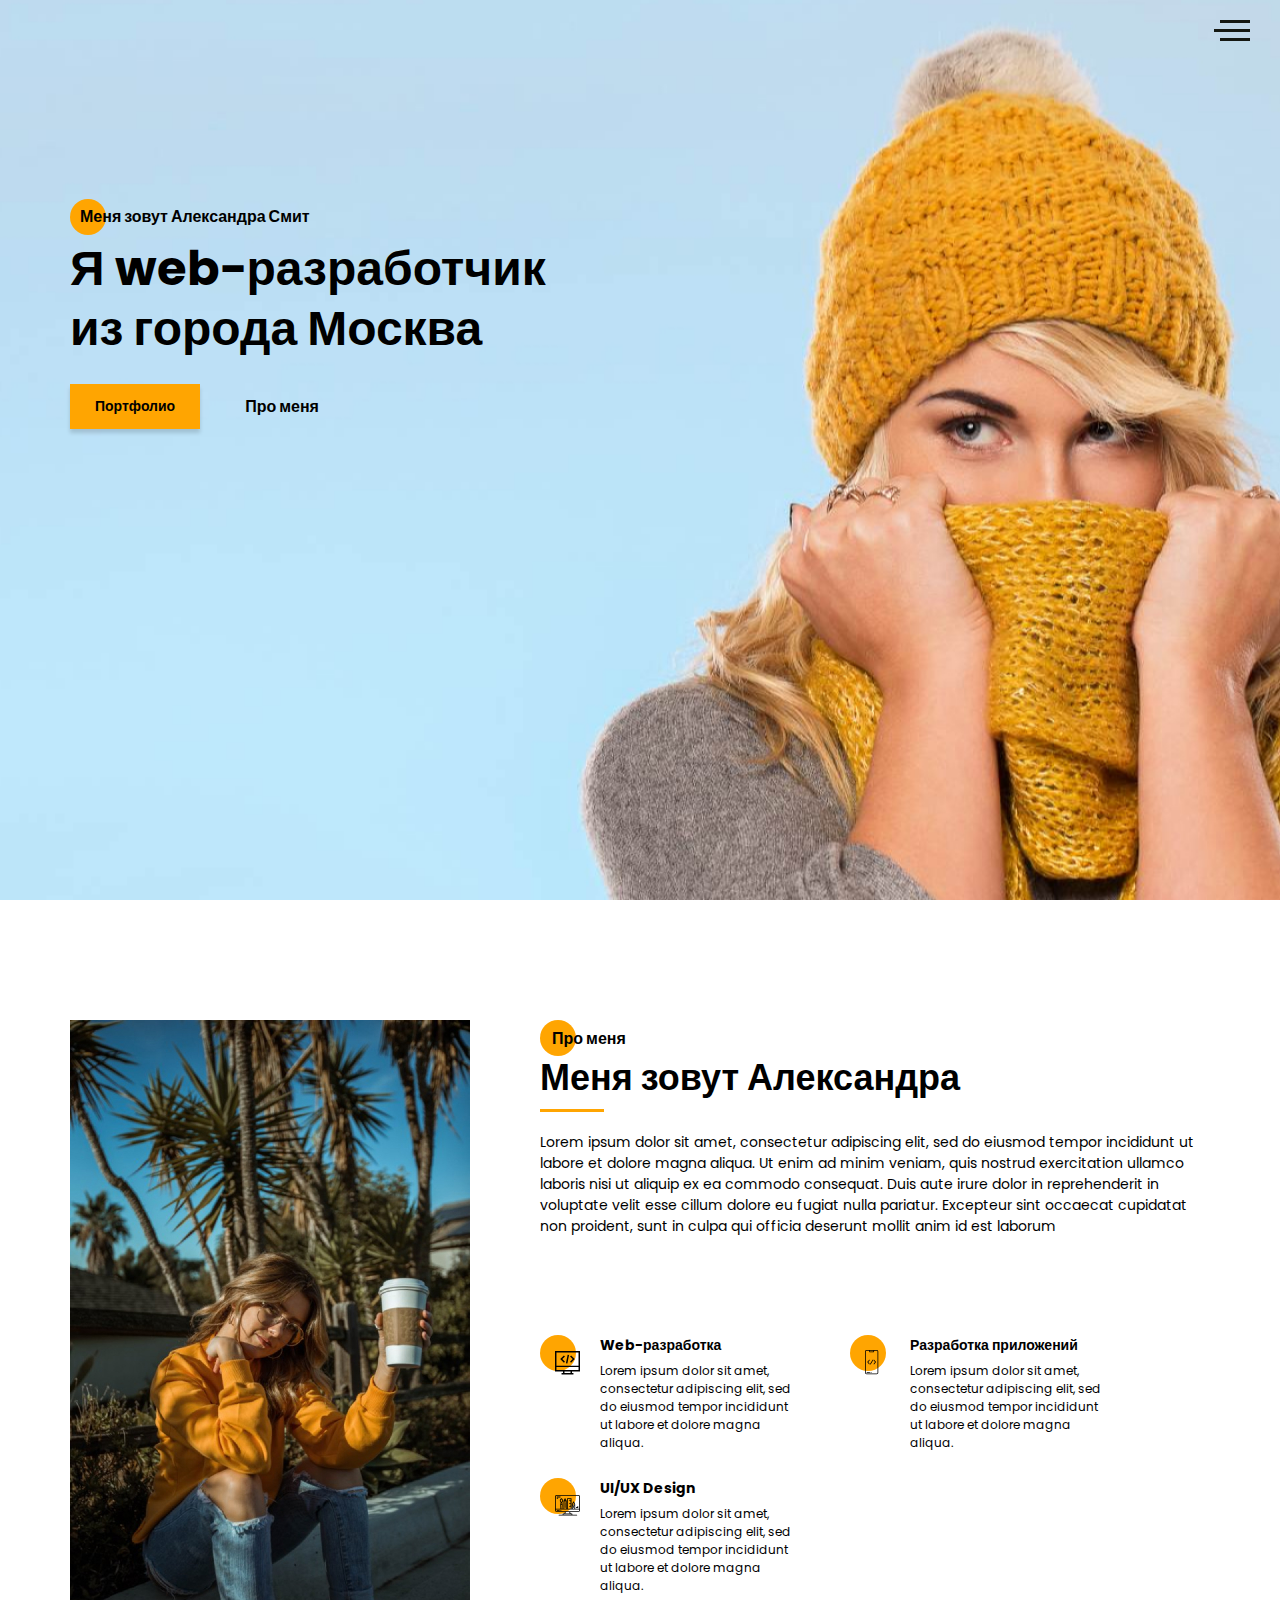
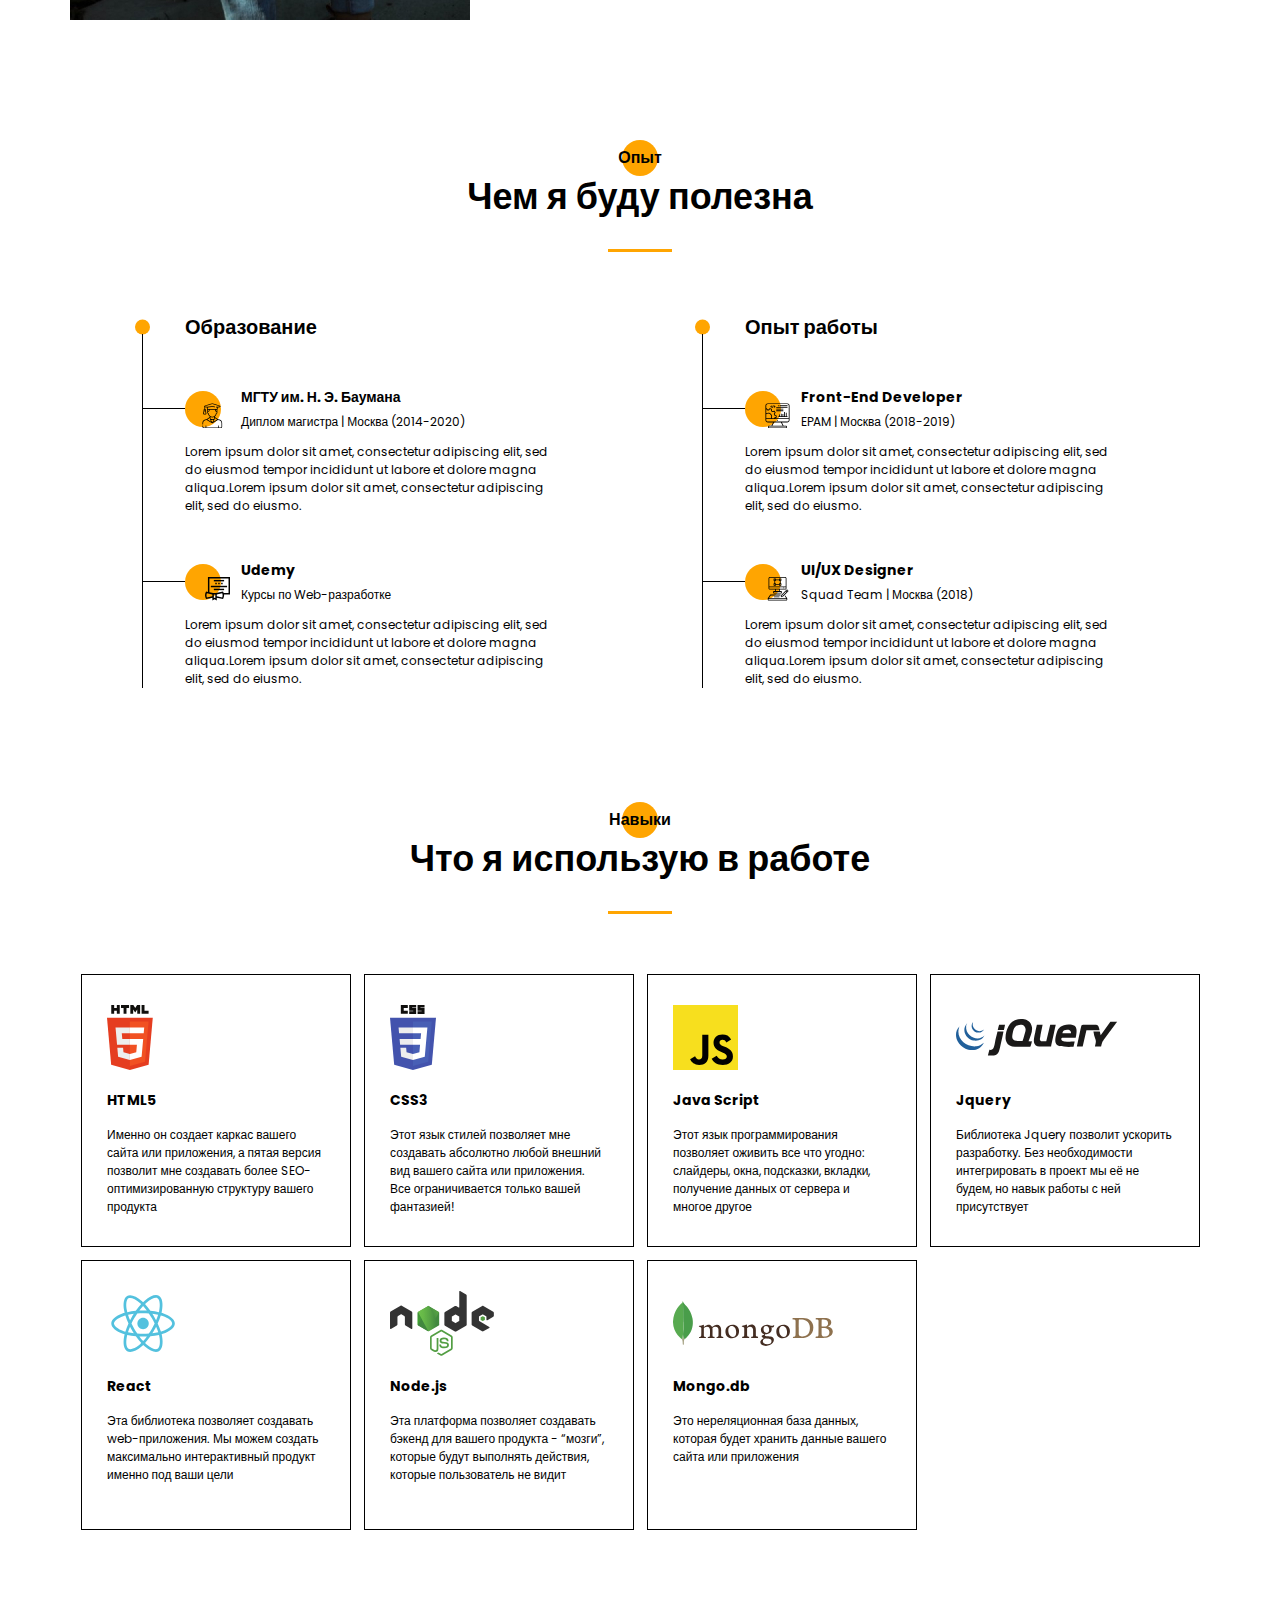
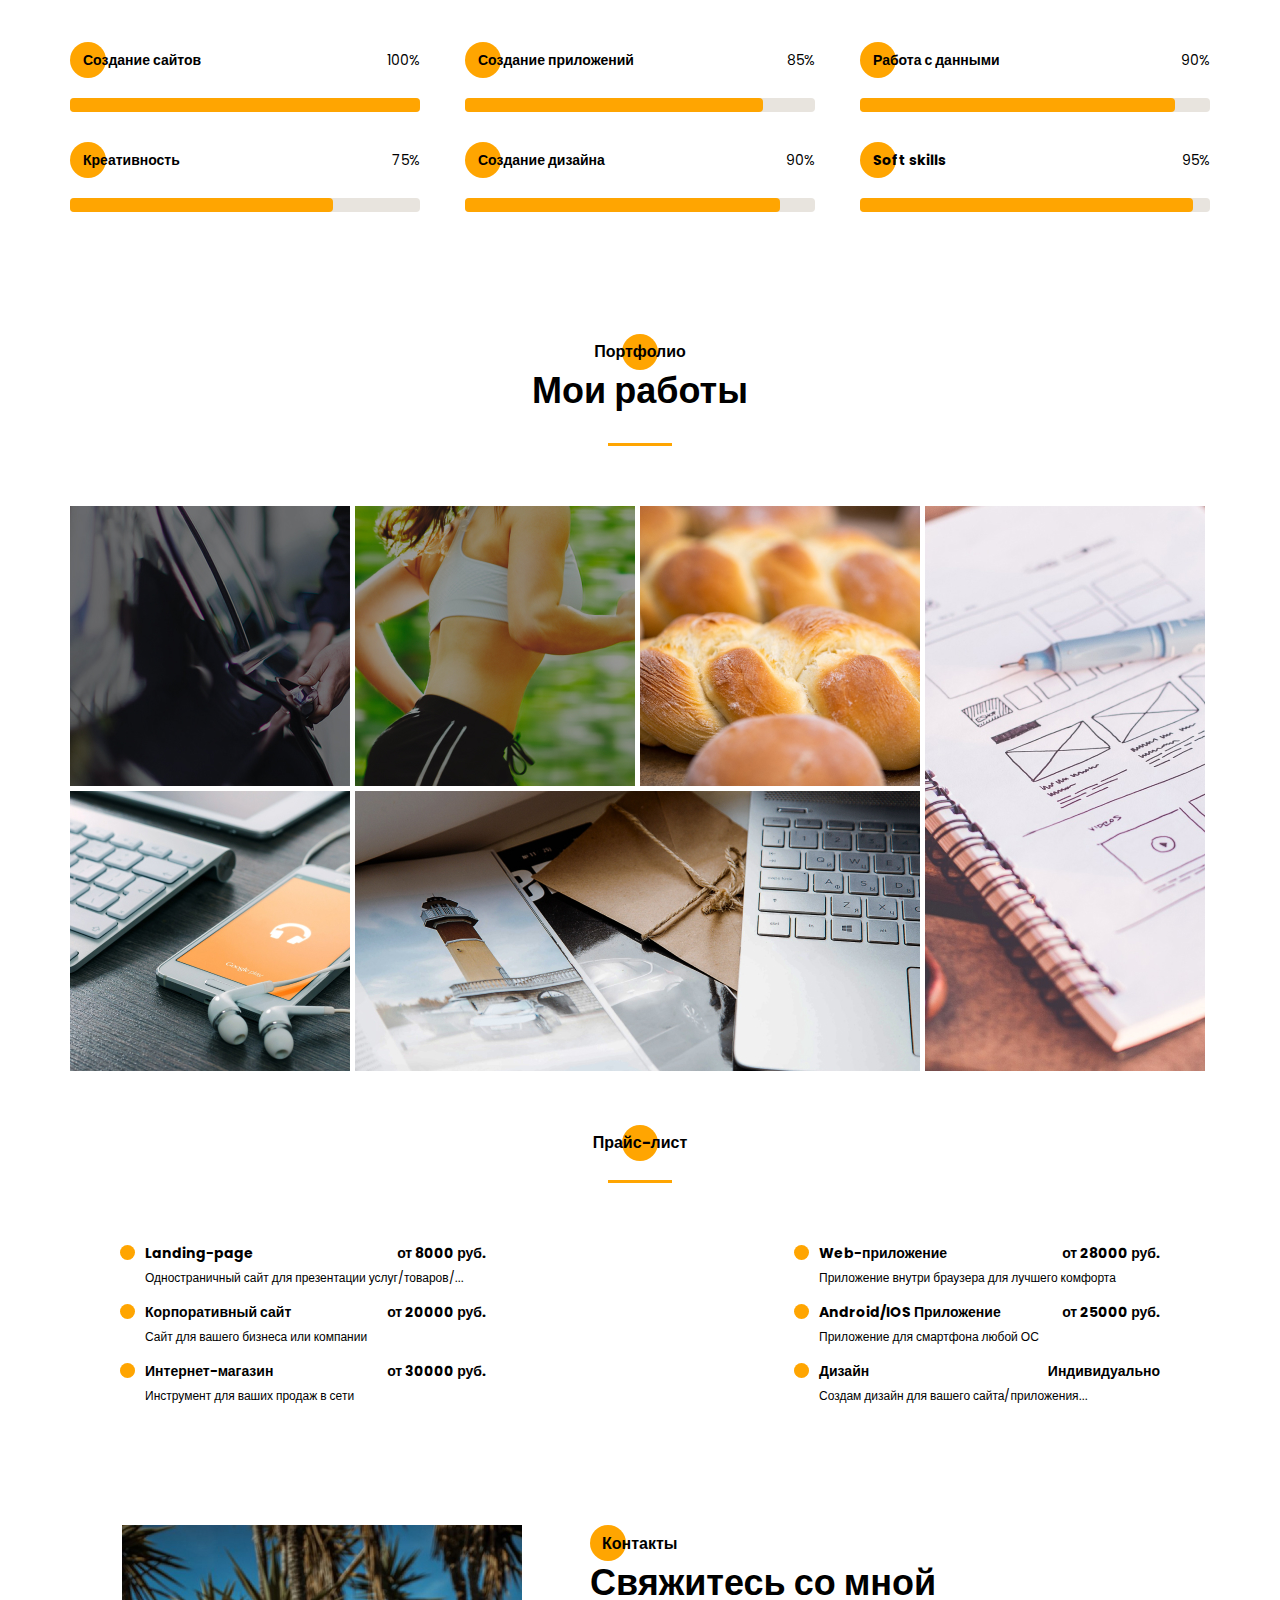
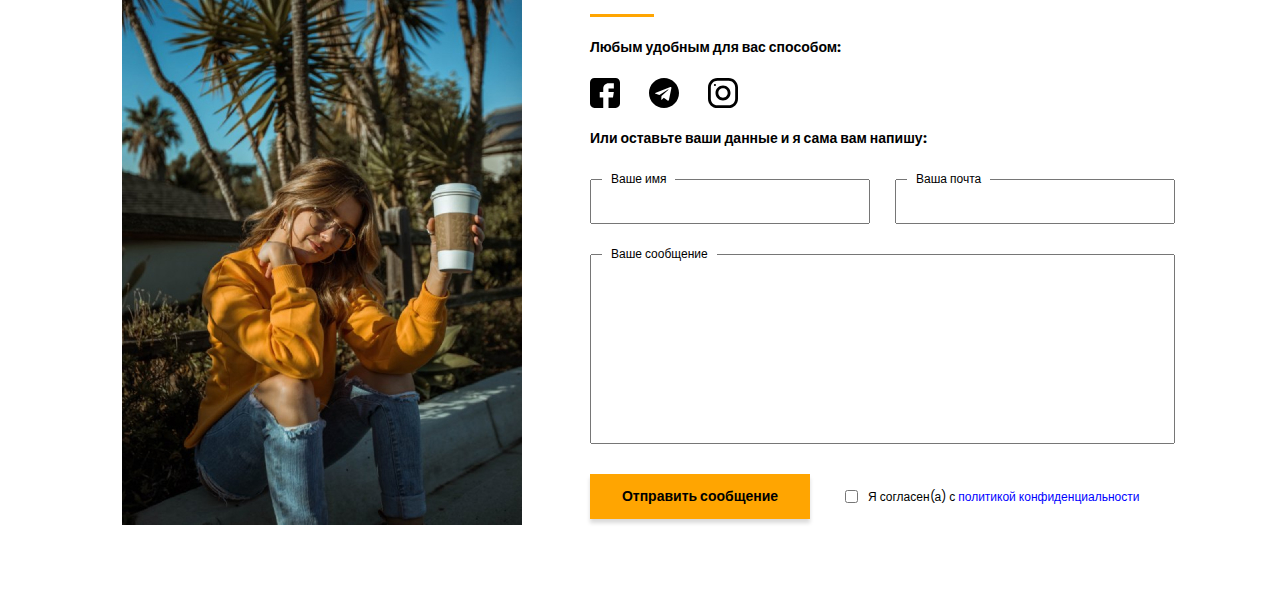
<file: app/index.html>
<!DOCTYPE html>
<html lang="ru">

<head>
    <meta charset="UTF-8">
    <meta name="viewport" content="width=device-width, initial-scale=1.0">
    <meta http-equiv="X-UA-Compatible" content="ie=edge">
    <title>Portfolio</title>
    <meta name="title" content="Мое портфолио">
    <meta name="description" content="Здесь вы сможете ознакомиться с моими работами и узнать больше обо мне">

    <!-- Open Graph / Facebook -->
    <meta property="og:type" content="website">
    <meta property="og:url" content="https://metatags.io/">
    <meta property="og:title" content="Мое портфолио">
    <meta property="og:description" content="Здесь вы сможете ознакомиться с моими работами и узнать больше обо мне">
    <meta property="og:image" content="https://metatags.io/assets/meta-tags-16a33a6a8531e519cc0936fbba0ad904e52d35f34a46c97a2c9f6f7dd7d336f2.png">

    <!-- Twitter -->
    <meta property="twitter:card" content="summary_large_image">
    <meta property="twitter:url" content="https://metatags.io/">
    <meta property="twitter:title" content="Мое портфолио">
    <meta property="twitter:description" content="Здесь вы сможете ознакомиться с моими работами и узнать больше обо мне">
    <meta property="twitter:image" content="https://metatags.io/assets/meta-tags-16a33a6a8531e519cc0936fbba0ad904e52d35f34a46c97a2c9f6f7dd7d336f2.png">

    <!-- Favicon  -->
    <link rel="apple-touch-icon" sizes="57x57" href="img/icons/favicon//apple-icon-57x57.png">
    <link rel="apple-touch-icon" sizes="60x60" href="img/icons/favicon//apple-icon-60x60.png">
    <link rel="apple-touch-icon" sizes="72x72" href="img/icons/favicon//apple-icon-72x72.png">
    <link rel="apple-touch-icon" sizes="76x76" href="img/icons/favicon//apple-icon-76x76.png">
    <link rel="apple-touch-icon" sizes="114x114" href="img/icons/favicon//apple-icon-114x114.png">
    <link rel="apple-touch-icon" sizes="120x120" href="img/icons/favicon//apple-icon-120x120.png">
    <link rel="apple-touch-icon" sizes="144x144" href="img/icons/favicon//apple-icon-144x144.png">
    <link rel="apple-touch-icon" sizes="152x152" href="img/icons/favicon//apple-icon-152x152.png">
    <link rel="apple-touch-icon" sizes="180x180" href="img/icons/favicon//apple-icon-180x180.png">
    <link rel="icon" type="image/png" sizes="192x192" href="img/icons/favicon//android-icon-192x192.png">
    <link rel="icon" type="image/png" sizes="32x32" href="img/icons/favicon//favicon-32x32.png">
    <link rel="icon" type="image/png" sizes="96x96" href="img/icons/favicon//favicon-96x96.png">
    <link rel="icon" type="image/png" sizes="16x16" href="img/icons/favicon//favicon-16x16.png">
    <link rel="manifest" href="icons/favicon//manifest.json">
    <meta name="msapplication-TileColor" content="#ffffff">
    <meta name="msapplication-TileImage" content="icons/favicon//ms-icon-144x144.png">
    <meta name="theme-color" content="#ffffff">

    <link href="https://fonts.googleapis.com/css2?family=Poppins:wght@500;700&display=swap" rel="stylesheet">
    <link rel="stylesheet" href="css/style.css">
</head>

<body>
    <aside class="sidepanel">
        <a href="#" class="sidepanel__link">
            <svg width="20" height="20" viewBox="0 0 20 20" fill="none" xmlns="http://www.w3.org/2000/svg">
            <path d="M-7.46167e-07 2.92969L-1.28061e-07 17.0703C-5.74539e-08 18.6856 1.31439 20 2.92969 20L17.0703 20C18.6856 20 20 18.6856 20 17.0703L20 11.1719L12.9297 11.1719L12.9297 13.5156L9.41406 13.5156L9.41406 11.1719L7.03125 11.1719C5.09262 11.1719 3.51562 9.59488 3.51562 7.65625L3.51562 4.10156L7.03125 4.10156L7.03125 7.65625L9.41406 7.65625L9.41406 4.10156L12.9297 4.6875L12.9297 7.65625L20 7.65625L20 2.92969C20 1.31439 18.6856 -8.16774e-07 17.0703 -7.46167e-07L2.92969 -1.28061e-07C1.31439 -5.74539e-08 -8.16774e-07 1.31439 -7.46167e-07 2.92969Z" fill="black"/>
            </svg>
        </a>
        <a href="#" class="sidepanel__link">
            <svg width="20" height="20" viewBox="0 0 20 20" fill="none" xmlns="http://www.w3.org/2000/svg">
            <path d="M-6.01032e-07 6.25L-2.73196e-07 13.75C-1.22337e-07 17.2012 2.79875 20 6.25 20L13.75 20C17.2013 20 20 17.2012 20 13.75L20 6.25C20 2.79875 17.2012 -7.51891e-07 13.75 -6.01032e-07L6.25 -2.73196e-07C2.79875 -1.22337e-07 -7.51891e-07 2.79875 -6.01032e-07 6.25ZM13.75 1.875C16.1625 1.875 18.125 3.8375 18.125 6.25L18.125 13.75C18.125 16.1625 16.1625 18.125 13.75 18.125L6.25 18.125C3.8375 18.125 1.875 16.1625 1.875 13.75L1.875 6.25C1.875 3.8375 3.8375 1.875 6.25 1.875L13.75 1.875Z" fill="black"/>
            <path d="M5 10C5 12.7612 7.23875 15 10 15C12.7613 15 15 12.7612 15 10C15 7.23875 12.7612 5 10 5C7.23875 5 5 7.23875 5 10ZM13.125 10C13.125 11.7225 11.7225 13.125 10 13.125C8.27625 13.125 6.875 11.7225 6.875 10C6.875 8.2775 8.27625 6.875 10 6.875C11.7225 6.875 13.125 8.2775 13.125 10Z" fill="black"/>
            <path d="M5.29123 4.625C5.29123 4.25704 4.99295 3.95875 4.62499 3.95875C4.25703 3.95875 3.95874 4.25704 3.95874 4.625C3.95874 4.99296 4.25703 5.29125 4.62499 5.29125C4.99295 5.29125 5.29123 4.99296 5.29123 4.625Z" fill="black"/>
            </svg>
        </a>
        <a href="#" class="sidepanel__link">
            <svg width="19" height="20" viewBox="0 0 19 20" fill="none" xmlns="http://www.w3.org/2000/svg">
            <path d="M-4.37114e-07 9.99951C-1.95608e-07 15.5245 4.36167 19.9995 9.74107 19.9995C14.0457 19.9995 17.6962 17.1345 18.9832 13.162C19.0749 12.662 18.7734 12.4787 18.5148 12.4787C18.2835 12.4787 17.6706 12.487 16.8585 12.4912C17.4459 15.2728 15.5517 15.8595 15.5517 15.8595C14.4274 16.3145 14.1267 16.972 14.1267 16.972C13.5228 17.8778 13.5352 16.902 13.5352 16.902C13.603 15.8978 14.5389 15.3703 14.5389 15.3703C16.0283 14.4787 15.5979 13.0295 15.3493 12.4578C14.719 12.3678 14.2903 12.1103 14.0466 11.8245C13.8029 14.0453 12.9652 16.3795 9.23304 16.3795C8.16988 16.3795 7.30085 15.992 6.61933 15.3503C6.37316 15.4628 5.3827 15.8003 4.04116 15.2628C4.04116 15.2628 3.78012 14.4253 5.03988 12.5128C4.82345 11.7128 4.71606 10.8628 4.7111 10.0128C4.71606 9.16284 4.82345 8.31285 5.03988 7.51284C3.78012 5.61285 4.04116 4.77535 4.04116 4.77535C5.3827 4.23785 6.37316 4.57534 6.61933 4.67535C7.30085 4.03785 8.16988 3.65035 9.23304 3.65035C12.9752 3.65035 13.7987 5.98784 14.0383 8.21284C14.3307 7.86284 14.928 7.53784 15.8408 7.53784C17.1444 7.53784 18.1918 7.55034 18.5082 7.55034C18.7635 7.55034 19.0683 7.37534 18.9708 6.86284C17.692 2.86201 14.0391 -0.000488895 9.74107 -0.000488707C4.36167 -0.000488472 -6.7851e-07 4.47701 -4.37114e-07 9.99951Z" fill="#212121"/>
            </svg>
        </a>
        <div class="sidepanel__devider"></div>
        <div class="sidepanel__text"><span>Социальные сети</span></div>
    </aside>

    <div class="menu">
        <div class="menu__block">
            <div class="menu__close">
                <svg width="29" height="30" viewBox="0 0 29 30" fill="none" xmlns="http://www.w3.org/2000/svg">
                    <path d="M17.1568 14.5231L28.4489 3.23075C29.1837 2.49623 29.1837 1.30861 28.4489 0.574085C27.7144 -0.160437 26.5267 -0.160437 25.7922 0.574085L14.4998 11.8665L3.20781 0.574085C2.47295 -0.160437 1.28567 -0.160437 0.551149 0.574085C-0.183716 1.30861 -0.183716 2.49623 0.551149 3.23075L11.8432 14.5231L0.551149 25.8155C-0.183716 26.55 -0.183716 27.7376 0.551149 28.4721C0.917206 28.8385 1.39852 29.0226 1.87948 29.0226C2.36045 29.0226 2.84141 28.8385 3.20781 28.4721L14.4998 17.1798L25.7922 28.4721C26.1586 28.8385 26.6396 29.0226 27.1205 29.0226C27.6015 29.0226 28.0825 28.8385 28.4489 28.4721C29.1837 27.7376 29.1837 26.55 28.4489 25.8155L17.1568 14.5231Z" fill="black"/>
                </svg>
            </div>
            <nav>
                <ul class="menu__list">
                    <li class="menu__link">
                        <a href="#">ПРО МЕНЯ</a>
                    </li>
                    <li class="menu__link">
                        <a href="#">МОЙ ОПЫТ</a>
                    </li>
                    <li class="menu__link">
                        <a href="#">МОИ НАВЫКИ</a>
                    </li>
                    <li class="menu__link">
                        <a href="#">МОИ РАБОТЫ</a>
                    </li>
                    <li class="menu__link">
                        <a href="#">ПРАЙС-ЛИСТ</a>
                    </li>
                    <li class="menu__link">
                        <a href="#">КОНТАКТЫ</a>
                    </li>
                </ul>
            </nav>

            <div class="menu__social">
                <a href="#">
                    <svg width="20" height="19" viewBox="0 0 20 19" fill="none" xmlns="http://www.w3.org/2000/svg">
                        <path d="M10 0C4.475 0 0 4.36167 0 9.74107C0 14.0457 2.865 17.6962 6.8375 18.9832C7.3375 19.0749 7.52083 18.7734 7.52083 18.5148C7.52083 18.2835 7.5125 17.6706 7.50833 16.8585C4.72667 17.4459 4.14 15.5517 4.14 15.5517C3.685 14.4274 3.0275 14.1267 3.0275 14.1267C2.12167 13.5228 3.0975 13.5352 3.0975 13.5352C4.10167 13.603 4.62917 14.5389 4.62917 14.5389C5.52083 16.0283 6.97 15.5979 7.54167 15.3493C7.63167 14.719 7.88917 14.2903 8.175 14.0466C5.95417 13.8029 3.62 12.9652 3.62 9.23304C3.62 8.16988 4.0075 7.30085 4.64917 6.61934C4.53667 6.37317 4.19917 5.3827 4.73667 4.04116C4.73667 4.04116 5.57417 3.78012 7.48667 5.03988C8.28667 4.82345 9.13667 4.71606 9.98667 4.7111C10.8367 4.71606 11.6867 4.82345 12.4867 5.03988C14.3867 3.78012 15.2242 4.04116 15.2242 4.04116C15.7617 5.3827 15.4242 6.37317 15.3242 6.61934C15.9617 7.30085 16.3492 8.16988 16.3492 9.23304C16.3492 12.9752 14.0117 13.7987 11.7867 14.0383C12.1367 14.3307 12.4617 14.928 12.4617 15.8408C12.4617 17.1444 12.4492 18.1918 12.4492 18.5082C12.4492 18.7635 12.6242 19.0683 13.1367 18.9708C17.1375 17.692 20 14.0391 20 9.74107C20 4.36167 15.5225 0 10 0Z" fill="#212121"/>
                    </svg>
                </a>
                <a href="#">
                    <svg width="20" height="20" viewBox="0 0 20 20" fill="none" xmlns="http://www.w3.org/2000/svg">
                        <path d="M13.7495 0L6.24951 0C2.79826 0 -0.000488281 2.79875 -0.000488281 6.25L-0.000488281 13.75C-0.000488281 17.2013 2.79826 20 6.24951 20L13.7495 20C17.2008 20 19.9995 17.2013 19.9995 13.75L19.9995 6.25C19.9995 2.79875 17.2008 0 13.7495 0ZM18.1245 13.75C18.1245 16.1625 16.162 18.125 13.7495 18.125L6.24951 18.125C3.83701 18.125 1.87451 16.1625 1.87451 13.75L1.87451 6.25C1.87451 3.8375 3.83701 1.875 6.24951 1.875L13.7495 1.875C16.162 1.875 18.1245 3.8375 18.1245 6.25L18.1245 13.75Z" fill="black"/>
                        <path d="M9.99951 5C7.23826 5 4.99951 7.23875 4.99951 10C4.99951 12.7613 7.23826 15 9.99951 15C12.7608 15 14.9995 12.7613 14.9995 10C14.9995 7.23875 12.7608 5 9.99951 5ZM9.99951 13.125C8.27701 13.125 6.87451 11.7225 6.87451 10C6.87451 8.27625 8.27701 6.875 9.99951 6.875C11.722 6.875 13.1245 8.27625 13.1245 10C13.1245 11.7225 11.722 13.125 9.99951 13.125Z" fill="black"/>
                        <path d="M15.3745 5.29123C15.7425 5.29123 16.0408 4.99295 16.0408 4.62499C16.0408 4.25703 15.7425 3.95874 15.3745 3.95874C15.0065 3.95874 14.7083 4.25703 14.7083 4.62499C14.7083 4.99295 15.0065 5.29123 15.3745 5.29123Z" fill="black"/>
                    </svg>
                </a>
                <a href="#">
                    <svg width="20" height="20" viewBox="0 0 20 20" fill="none" xmlns="http://www.w3.org/2000/svg">
                        <path d="M17.0698 0L2.9292 0C1.3139 0 -0.000488281 1.31439 -0.000488281 2.92969L-0.000488281 17.0703C-0.000488281 18.6856 1.3139 20 2.9292 20L8.82764 20L8.82764 12.9297L6.48389 12.9297L6.48389 9.41406L8.82764 9.41406L8.82764 7.03125C8.82764 5.09262 10.4046 3.51563 12.3433 3.51563L15.8979 3.51563L15.8979 7.03125L12.3433 7.03125L12.3433 9.41406L15.8979 9.41406L15.312 12.9297L12.3433 12.9297L12.3433 20L17.0698 20C18.6851 20 19.9995 18.6856 19.9995 17.0703L19.9995 2.92969C19.9995 1.31439 18.6851 0 17.0698 0Z" fill="black"/>
                    </svg>
                </a>
            </div>
        </div>
        <div class="menu__overlay"></div>
    </div>


    <section class="promo">
        <div class="humburger">
            <span></span>
            <span class="long"></span>
            <span></span>
        </div>
        <div class="container">
            <div class="title title_fz16 promo__title">Меня зовут Александра Смит</div>
            <h1 class="promo__subtitle">Я web-разработчик <br> из города Москва</h1>
            <div class="promo__btns">
                <a href="#" class="btn">Портфолио</a>
                <a href="#" class="promo__link">Про меня</a>
            </div>
        </div>
    </section>

    <section class="about">
        <div class="container">
            <div class="about__wrap">
                <div class="about__photo">
                    <!-- <img srcset="./img/main_photo-min.jpg 300w,
                                ./img/main_photo.jpg 400w" sizes="(max-width: 576px) 300px,
                            (min-width: 577px) 400px" src="./img/main_photo.jpg" alt="photo"> -->
                    <picture>
                        <source media="(max-width: 576px)" srcset="./img/main_photo-min.jpg">
                        <source media="(min-width: 577px)" srcset="./img/main_photo.jpg">
                        <img src="./img/main_photo.jpg" alt="photo">
                    </picture>
                </div>
                <div class="about__descr">
                    <h2 class="title title_fz16 about__descr__title">Про меня</h2>
                    <div class="title title_fz36 about__descr__subtitle">Меня зовут Александра</div>
                    <div class="divider"></div>
                    <p class="about__descr__text">Lorem ipsum dolor sit amet, consectetur adipiscing elit, sed do eiusmod tempor incididunt ut labore et dolore magna aliqua. Ut enim ad minim veniam, quis nostrud exercitation ullamco laboris nisi ut aliquip ex ea commodo consequat.
                        Duis aute irure dolor in reprehenderit in voluptate velit esse cillum dolore eu fugiat nulla pariatur. Excepteur sint occaecat cupidatat non proident, sunt in culpa qui officia deserunt mollit anim id est laborum</p>
                </div>
                <div class="about__skills">
                    <!-- FIRST about__skills__item START -->
                    <div class="about__skills__item">
                        <div class="about__skills__circle">
                            <img src="./img/icons/about_me/web_development.svg" alt="web_dev">
                        </div>
                        <div>
                            <div class="title title_fz14">Web-разработка</div>
                            <div class="about__skills__item-text">Lorem ipsum dolor sit amet, consectetur adipiscing elit, sed do eiusmod tempor incididunt ut labore et dolore magna aliqua.</div>
                        </div>
                    </div>
                    <!-- FIRST about__skills__item END -->

                    <!-- SECOND about__skills__item START -->
                    <div class="about__skills__item">
                        <div class="about__skills__circle">
                            <img src="./img/icons/about_me/mobile_dev.svg" alt="mobile_dev">
                        </div>
                        <div>
                            <div class="title title_fz14">Разработка приложений</div>
                            <div class="about__skills__item-text">Lorem ipsum dolor sit amet, consectetur adipiscing elit, sed do eiusmod tempor incididunt ut labore et dolore magna aliqua.</div>
                        </div>
                    </div>
                    <!-- SECOND about__skills__item END -->

                    <!-- THIRD about__skills__item START -->
                    <div class="about__skills__item">
                        <div class="about__skills__circle">
                            <img src="./img/icons/about_me/design.svg" alt="design">
                        </div>
                        <div>
                            <div class="title title_fz14">UI/UX Design</div>
                            <div class="about__skills__item-text">Lorem ipsum dolor sit amet, consectetur adipiscing elit, sed do eiusmod tempor incididunt ut labore et dolore magna aliqua.</div>
                        </div>
                    </div>
                    <!-- THIRD about__skills__item END -->
                </div>


            </div>
        </div>
    </section>

    <section class="resume">
        <div class="container">
            <h2 class="title title_fz16 section__title">Опыт</h2>
            <div class="title title_fz36 section__subtitle">Чем я буду полезна</div>
            <div class="divider"></div>


            <div class="resume__wrap">
                <!-- FIRST resume__column START -->
                <div class="resume__column">
                    <h3 class="title resume__column-title">Образование</h3>
                    <ul>
                        <li>
                            <div class="resume__column__item">
                                <div class="resume__column__item__head">
                                    <div class="resume__column__icon">
                                        <img src="./img/icons/experience/university.svg" alt="university">
                                    </div>
                                    <h4 class="title title_fz14">МГТУ им. Н. Э. Баумана</h4>
                                    <div class="resume__column__location">Диплом магистра | Москва (2014-2020)</div>
                                </div>
                                <div class="resume__column__item__body">
                                    Lorem ipsum dolor sit amet, consectetur adipiscing elit, sed do eiusmod tempor incididunt ut labore et dolore magna aliqua.Lorem ipsum dolor sit amet, consectetur adipiscing elit, sed do eiusmo.
                                </div>
                            </div>
                        </li>

                        <li>
                            <div class="resume__column__item">
                                <div class="resume__column__item__head">
                                    <div class="resume__column__icon">
                                        <img src="./img/icons/experience/courses.svg" alt="courses">
                                    </div>
                                    <h4 class="title title_fz14">Udemy</h4>
                                    <div class="resume__column__location">Курсы по Web-разработке</div>
                                </div>
                                <div class="resume__column__item__body">
                                    Lorem ipsum dolor sit amet, consectetur adipiscing elit, sed do eiusmod tempor incididunt ut labore et dolore magna aliqua.Lorem ipsum dolor sit amet, consectetur adipiscing elit, sed do eiusmo.
                                </div>
                            </div>
                        </li>
                    </ul>
                </div>
                <!-- FIRST resume__column END -->

                <!-- SECOND resume__column START -->
                <div class="resume__column">
                    <h3 class="title resume__column-title">Опыт работы</h3>
                    <ul>
                        <li>
                            <div class="resume__column__item">
                                <div class="resume__column__item__head">
                                    <div class="resume__column__icon">
                                        <img src="./img/icons/experience/developer.svg" alt="developer">
                                    </div>
                                    <h4 class="title title_fz14">Front-End Developer</h4>
                                    <div class="resume__column__location">EPAM | Москва (2018-2019)</div>
                                </div>
                                <div class="resume__column__item__body">
                                    Lorem ipsum dolor sit amet, consectetur adipiscing elit, sed do eiusmod tempor incididunt ut labore et dolore magna aliqua.Lorem ipsum dolor sit amet, consectetur adipiscing elit, sed do eiusmo.
                                </div>
                            </div>
                        </li>

                        <li>
                            <div class="resume__column__item">
                                <div class="resume__column__item__head">
                                    <div class="resume__column__icon">
                                        <img src="./img/icons/experience/designer.svg" alt="designer">
                                    </div>
                                    <h4 class="title title_fz14">UI/UX Designer</h4>
                                    <div class="resume__column__location">Squad Team | Москва (2018)</div>
                                </div>
                                <div class="resume__column__item__body">
                                    Lorem ipsum dolor sit amet, consectetur adipiscing elit, sed do eiusmod tempor incididunt ut labore et dolore magna aliqua.Lorem ipsum dolor sit amet, consectetur adipiscing elit, sed do eiusmo.
                                </div>
                            </div>
                        </li>
                    </ul>
                </div>
                <!-- SECOND resume__column END -->

            </div>
        </div>
        </div>
    </section>

    <section class="tools">
        <div class="container">
            <h2 class="title title_fz16 section__title">Навыки</h2>
            <div class="title title_fz36 section__subtitle">Что я использую в работе</div>
            <div class="divider"></div>


            <div class="tools__wrap">
                <div class="tools__item">
                    <div class="tools__item__img"><img src="./img/icons/skills/html5.svg" alt="html5"></div>
                    <div class="tools__item__title">HTML5</div>
                    <div class="tools__item__descr">Именно он создает каркас вашего сайта или приложения, а пятая версия позволит мне создавать более SEO-оптимизированную структуру вашего продукта</div>
                </div>

                <div class="tools__item">
                    <div class="tools__item__img"><img src="./img/icons/skills/css3.svg" alt="css3"></div>
                    <div class="tools__item__title">CSS3</div>
                    <div class="tools__item__descr">Этот язык стилей позволяет мне создавать абсолютно любой внешний вид вашего сайта или приложения. Все ограничивается только вашей фантазией!</div>
                </div>

                <div class="tools__item">
                    <div class="tools__item__img"><img src="./img/icons/skills/js.svg" alt="javascript"></div>
                    <div class="tools__item__title">Java Script</div>
                    <div class="tools__item__descr">Этот язык программирования позволяет оживить все что угодно: слайдеры, окна, подсказки, вкладки, получение данных от сервера и многое другое</div>
                </div>

                <div class="tools__item">
                    <div class="tools__item__img"><img src="./img/icons/skills/jquery.svg" alt="jquery"></div>
                    <div class="tools__item__title">Jquery</div>
                    <div class="tools__item__descr">Библиотека Jquery позволит ускорить разработку. Без необходимости интегрировать в проект мы её не будем, но навык работы с ней присутствует</div>
                </div>

                <div class="tools__item">
                    <div class="tools__item__img"><img src="./img/icons/skills/react.svg" alt="react"></div>
                    <div class="tools__item__title">React</div>
                    <div class="tools__item__descr">Эта библиотека позволяет создавать web-приложения. Мы можем создать максимально интерактивный продукт именно под ваши цели</div>
                </div>

                <div class="tools__item">
                    <div class="tools__item__img"><img src="./img/icons/skills/node.js.svg" alt="node"></div>
                    <div class="tools__item__title">Node.js</div>
                    <div class="tools__item__descr">Эта платформа позволяет создавать бэкенд для вашего продукта - “мозги”, которые будут выполнять действия, которые пользователь не видит</div>
                </div>

                <div class="tools__item">
                    <div class="tools__item__img"><img src="./img/icons/skills/mongo.db.svg" alt="mongo.db"></div>
                    <div class="tools__item__title">Mongo.db</div>
                    <div class="tools__item__descr">Это нереляционная база данных, которая будет хранить данные вашего сайта или приложения</div>
                </div>
            </div>

            <div class="tools__possession">
                <div class="tools__possession__item">
                    <div class="tools__item__head">
                        <h3 class="title title_fz14 tools__possession__title">Создание сайтов</h3>
                        <div class="tools__item__head__value">100%</div>
                    </div>

                    <div class="tools__possession__wrap">
                        <div class="tools__possession__percent"></div>
                    </div>
                </div>

                <div class="tools__possession__item">
                    <div class="tools__item__head">
                        <h3 class="title title_fz14 tools__possession__title">Создание приложений</h3>
                        <div class="tools__item__head__value">85%</div>
                    </div>

                    <div class="tools__possession__wrap">
                        <div class="tools__possession__percent"></div>
                    </div>
                </div>

                <div class="tools__possession__item">
                    <div class="tools__item__head">
                        <h3 class="title title_fz14 tools__possession__title">Работа с данными</h3>
                        <div class="tools__item__head__value">90%</div>
                    </div>

                    <div class="tools__possession__wrap">
                        <div class="tools__possession__percent"></div>
                    </div>
                </div>

                <div class="tools__possession__item">
                    <div class="tools__item__head">
                        <h3 class="title title_fz14 tools__possession__title">Креативность</h3>
                        <div class="tools__item__head__value">75%</div>
                    </div>

                    <div class="tools__possession__wrap">
                        <div class="tools__possession__percent"></div>
                    </div>
                </div>

                <div class="tools__possession__item">
                    <div class="tools__item__head">
                        <h3 class="title title_fz14 tools__possession__title">Создание дизайна</h3>
                        <div class="tools__item__head__value">90%</div>
                    </div>

                    <div class="tools__possession__wrap">
                        <div class="tools__possession__percent"></div>
                    </div>
                </div>

                <div class="tools__possession__item">
                    <div class="tools__item__head">
                        <h3 class="title title_fz14 tools__possession__title">Soft skills</h3>
                        <div class="tools__item__head__value">95%</div>
                    </div>

                    <div class="tools__possession__wrap">
                        <div class="tools__possession__percent"></div>
                    </div>
                </div>

            </div>
        </div>
    </section>

    <section class="portfolio">
        <div class="container">
            <h2 class="title title_fz16 section__title">Портфолио</h2>
            <div class="title title_fz36 section__subtitle">Мои работы</div>
            <div class="divider"></div>

            <div class="portfolio__wrap">
                <a href="#" class="porfolio-item">
                    <img src="./img/works/uber.jpg" alt="uber">
                </a>

                <a href="#" class="porfolio-item">
                    <img src="./img/works/pulse.jpg" alt="pulse">
                </a>

                <a href="#" class="porfolio-item">
                    <img src="./img/works/bread.jpg" alt="test">
                </a>

                <a href="#" class="porfolio-item vertical">
                    <img src="./img/works/plans.jpg" alt="test">
                </a>

                <a href="#" class="porfolio-item">
                    <img src="./img/works/ipad.jpg" alt="test">
                </a>

                <a href="#" class="porfolio-item horizontal">
                    <img src="./img/works/mac.jpg" alt="test">
                </a>
            </div>
        </div>
    </section>

    <section class="pricelist">
        <div class="container">
            <h2 class="title title_fz16 section__title">Прайс-лист</h2>
            <div class="divider"></div>

            <div class="pricelist__wrap">
                <div class="pricelist__item">
                    <div class="pricelist__item__head">
                        <div class="title title_fz14 pricelist__item__title">Landing-page</div>
                        <div class="title title_fz14">от 8000 руб.</div>
                    </div>
                    <div class="pricelist__item__descr">Одностраничный сайт для презентации услуг/товаров/...</div>
                </div>

                <div class="pricelist__item">
                    <div class="pricelist__item__head">
                        <div class="title title_fz14 pricelist__item__title">Web-приложение</div>
                        <div class="title title_fz14">от 28000 руб.</div>
                    </div>
                    <div class="pricelist__item__descr">Приложение внутри браузера для лучшего комфорта</div>
                </div>

                <div class="pricelist__item">
                    <div class="pricelist__item__head">
                        <div class="title title_fz14 pricelist__item__title">Корпоративный сайт</div>
                        <div class="title title_fz14">от 20000 руб.</div>
                    </div>
                    <div class="pricelist__item__descr">Сайт для вашего бизнеса или компании</div>
                </div>

                <div class="pricelist__item">
                    <div class="pricelist__item__head">
                        <div class="title title_fz14 pricelist__item__title">Android/IOS Приложение</div>
                        <div class="title title_fz14">от 25000 руб.</div>
                    </div>
                    <div class="pricelist__item__descr">Приложение для смартфона любой ОС</div>
                </div>

                <div class="pricelist__item">
                    <div class="pricelist__item__head">
                        <div class="title title_fz14 pricelist__item__title">Интернет-магазин</div>
                        <div class="title title_fz14">от 30000 руб.</div>
                    </div>
                    <div class="pricelist__item__descr">Инструмент для ваших продаж в сети</div>
                </div>

                <div class="pricelist__item">
                    <div class="pricelist__item__head">
                        <div class="title title_fz14 pricelist__item__title">Дизайн</div>
                        <div class="title title_fz14">Индивидуально</div>
                    </div>
                    <div class="pricelist__item__descr">Создам дизайн для вашего сайта/приложения...</div>
                </div>
            </div>
        </div>
    </section>

    <section class="contacts">
        <div class="container">
            <div class="contacts__wrap">
                <div class="contacts__photo">
                    <img src="./img/main_photo.jpg" alt="photo">
                </div>
                <div class="contacts__descr">
                    <h2 class="title title_fz16 contacts__descr__title">Контакты</h2>
                    <div class="title title_fz36 contacts__descr__subtitle">Свяжитесь со мной</div>
                    <div class="divider"></div>

                    <div class="title title_fz14 contacts__descr__text">Любым удобным для вас способом:</div>
                    <div class="contacts__descr__social">
                        <a href="#" class="contacts__social__link"><img src="./img/icons/social/facebook_line.svg" alt="facebook"></a>
                        <a href="#" class="contacts__social__link"><img src="./img/icons/social/telegram.svg" alt="telegram"></a>
                        <a href="#" class="contacts__social__link"><img src="./img/icons/social/instagram_line.svg" alt="instagram"></a>
                    </div>

                    <div class="title title_fz14 contacts__descr__text">Или оставьте ваши данные и я сама вам напишу:</div>

                    <form action="#" class="contacts__form">
                        <div class="contacts__form__input">
                            <input required name="name" id="name" type="text">
                            <label for="name">Ваше имя</label>
                        </div>
                        <div class="contacts__form__input">
                            <input required name="email" id="email" type="email">
                            <label for="email">Ваша почта</label>
                        </div>
                        <div class="contacts__form__textarea">
                            <textarea name="text" id="text"></textarea>
                            <label for="text">Ваше сообщение</label>
                        </div>
                        <div class="contacts__form__triggers">
                            <button class="btn contacts__btn">Отправить сообщение</button>
                            <div class="contacts__form__policy">
                                <input required type="checkbox">
                                <span>Я согласен(а) с <a href="./policy.html">политикой конфиденциальности</a></span>
                            </div>
                        </div>
                    </form>
                </div>
            </div>
        </div>
    </section>
    <script src="js/script.min.js"></script>
</body>

</html>
</file>
<file: app/css/style.css>
@import url(https://fonts.googleapis.com/css2?family=Poppins:wght@500;700&display=swap);
*,
::after,
::before {
  -webkit-box-sizing: border-box;
  box-sizing: border-box
}
html {
  font-family: sans-serif;
  line-height: 1.15;
  -webkit-text-size-adjust: 100%;
  -webkit-tap-highlight-color: transparent
}
article,
aside,
figcaption,
figure,
footer,
header,
hgroup,
main,
nav,
section {
  display: block
}
body {
  margin: 0;
  font-family: -apple-system,BlinkMacSystemFont,"Segoe UI",Roboto,"Helvetica Neue",Arial,"Noto Sans",sans-serif,"Apple Color Emoji","Segoe UI Emoji","Segoe UI Symbol","Noto Color Emoji";
  font-size: 1rem;
  font-weight: 400;
  line-height: 1.5;
  color: #212529;
  text-align: left;
  background-color: #fff
}
[tabindex="-1"]:focus:not(:focus-visible) {
  outline: 0!important
}
hr {
  -webkit-box-sizing: content-box;
  box-sizing: content-box;
  height: 0;
  overflow: visible
}
h1,
h2,
h3,
h4,
h5,
h6 {
  margin-top: 0;
  margin-bottom: .5rem
}
p {
  margin-top: 0;
  margin-bottom: 1rem
}
abbr[data-original-title],
abbr[title] {
  text-decoration: underline;
  -webkit-text-decoration: underline dotted;
  text-decoration: underline dotted;
  cursor: help;
  border-bottom: 0;
  -webkit-text-decoration-skip-ink: none;
  text-decoration-skip-ink: none
}
address {
  margin-bottom: 1rem;
  font-style: normal;
  line-height: inherit
}
dl,
ol,
ul {
  margin-top: 0;
  margin-bottom: 1rem
}
ol ol,
ol ul,
ul ol,
ul ul {
  margin-bottom: 0
}
dt {
  font-weight: 700
}
dd {
  margin-bottom: .5rem;
  margin-left: 0
}
blockquote {
  margin: 0 0 1rem
}
b,
strong {
  font-weight: bolder
}
small {
  font-size: 80%
}
sub,
sup {
  position: relative;
  font-size: 75%;
  line-height: 0;
  vertical-align: baseline
}
sub {
  bottom: -.25em
}
sup {
  top: -.5em
}
a {
  color: #007bff;
  text-decoration: none;
  background-color: transparent
}
a:hover {
  color: #0056b3;
  text-decoration: underline
}
a:not([href]):not([class]) {
  color: inherit;
  text-decoration: none
}
a:not([href]):not([class]):hover {
  color: inherit;
  text-decoration: none
}
code,
kbd,
pre,
samp {
  font-family: SFMono-Regular,Menlo,Monaco,Consolas,"Liberation Mono","Courier New",monospace;
  font-size: 1em
}
pre {
  margin-top: 0;
  margin-bottom: 1rem;
  overflow: auto;
  -ms-overflow-style: scrollbar
}
figure {
  margin: 0 0 1rem
}
img {
  vertical-align: middle;
  border-style: none
}
svg {
  overflow: hidden;
  vertical-align: middle
}
table {
  border-collapse: collapse
}
caption {
  padding-top: .75rem;
  padding-bottom: .75rem;
  color: #6c757d;
  text-align: left;
  caption-side: bottom
}
th {
  text-align: inherit;
  text-align: -webkit-match-parent
}
label {
  display: inline-block;
  margin-bottom: .5rem
}
button {
  border-radius: 0
}
button:focus {
  outline: 1px dotted;
  outline: 5px auto -webkit-focus-ring-color
}
button,
input,
optgroup,
select,
textarea {
  margin: 0;
  font-family: inherit;
  font-size: inherit;
  line-height: inherit
}
button,
input {
  overflow: visible
}
button,
select {
  text-transform: none
}
[role=button] {
  cursor: pointer
}
select {
  word-wrap: normal
}
[type=button],
[type=reset],
[type=submit],
button {
  -webkit-appearance: button
}
[type=button]:not(:disabled),
[type=reset]:not(:disabled),
[type=submit]:not(:disabled),
button:not(:disabled) {
  cursor: pointer
}
[type=button]::-moz-focus-inner,
[type=reset]::-moz-focus-inner,
[type=submit]::-moz-focus-inner,
button::-moz-focus-inner {
  padding: 0;
  border-style: none
}
input[type=checkbox],
input[type=radio] {
  -webkit-box-sizing: border-box;
  box-sizing: border-box;
  padding: 0
}
textarea {
  overflow: auto;
  resize: vertical
}
fieldset {
  min-width: 0;
  padding: 0;
  margin: 0;
  border: 0
}
legend {
  display: block;
  width: 100%;
  max-width: 100%;
  padding: 0;
  margin-bottom: .5rem;
  font-size: 1.5rem;
  line-height: inherit;
  color: inherit;
  white-space: normal
}
progress {
  vertical-align: baseline
}
[type=number]::-webkit-inner-spin-button,
[type=number]::-webkit-outer-spin-button {
  height: auto
}
[type=search] {
  outline-offset: -2px;
  -webkit-appearance: none
}
[type=search]::-webkit-search-decoration {
  -webkit-appearance: none
}
::-webkit-file-upload-button {
  font: inherit;
  -webkit-appearance: button
}
output {
  display: inline-block
}
summary {
  display: list-item;
  cursor: pointer
}
template {
  display: none
}
[hidden] {
  display: none!important
}
body {
  font-family: Poppins,sans-serif;
  color: #000
}
h1,
h2,
h3 {
  margin-bottom: 0
}
a,
a:hover {
  color: #000;
  text-decoration: none
}
.container {
  width: 1140px;
  margin: 0 auto
}
.title {
  font-weight: 700;
  line-height: 1.5
}
.title_fz14 {
  font-size: 14px
}
.title_fz16 {
  font-size: 16px
}
.title_fz36 {
  font-size: 36px
}
.btn {
  padding: 12px 25px;
  font-weight: 700;
  font-size: 14px;
  line-height: 1.5;
  background-color: #ffa501;
  -webkit-box-shadow: 0 4px 4px rgba(0,0,0,.15);
  box-shadow: 0 4px 4px rgba(0,0,0,.15)
}
.divider {
  height: 3px;
  width: 64px;
  background-color: #ffa501;
  margin: 25px auto 0
}
.section__title {
  text-align: center;
  position: relative
}
.section__title::before {
  content: '';
  position: absolute;
  top: -25%;
  left: 0;
  width: 36px;
  height: 36px;
  border-radius: 100%;
  background: #ffa501;
  z-index: -1
}
.section__title::before {
  top: -6px;
  left: 50%;
  -webkit-transform: translateX(-50%);
  -ms-transform: translateX(-50%);
  transform: translateX(-50%)
}
.section__subtitle {
  text-align: center
}
.sidepanel {
  position: fixed;
  top: 225px;
  left: 50px;
  display: -webkit-box;
  display: -ms-flexbox;
  display: flex;
  -webkit-box-orient: vertical;
  -webkit-box-direction: normal;
  -ms-flex-direction: column;
  flex-direction: column;
  -webkit-box-pack: justify;
  -ms-flex-pack: justify;
  justify-content: space-between;
  -webkit-box-align: center;
  -ms-flex-align: center;
  align-items: center;
  height: 340px;
  width: 24px;
  z-index: 3
}
.sidepanel__devider {
  width: 2px;
  height: 70px;
  background-color: #000
}
.sidepanel__text {
  height: 150px;
  width: 25px
}
.sidepanel__text span {
  display: block;
  width: 150px;
  -webkit-transform: rotate(-90deg) translate(-37%,-265%);
  -ms-transform: rotate(-90deg) translate(-37%,-265%);
  transform: rotate(-90deg) translate(-37%,-265%);
  font-weight: 700
}
.humburger {
  position: absolute;
  top: 20px;
  right: 30px;
  z-index: 3;
  height: 21px;
  display: -webkit-box;
  display: -ms-flexbox;
  display: flex;
  -webkit-box-orient: vertical;
  -webkit-box-direction: normal;
  -ms-flex-direction: column;
  flex-direction: column;
  -webkit-box-pack: justify;
  -ms-flex-pack: justify;
  justify-content: space-between;
  -webkit-box-align: end;
  -ms-flex-align: end;
  align-items: flex-end;
  cursor: pointer
}
.humburger span {
  display: block;
  width: 30px;
  height: 3px;
  background: #151812
}
.humburger span.long {
  width: 36px
}
.menu {
  position: fixed;
  top: 0;
  left: -100%;
  width: 100%;
  height: 100vh;
  visibility: hidden;
  opacity: 0;
  z-index: 10;
  -webkit-transition: all .6s;
  -o-transition: all .6s;
  transition: all .6s
}
.menu.active {
  left: 0;
  visibility: visible;
  opacity: 1
}
.menu__block {
  position: relative;
  width: 345px;
  background-color: #ffa501;
  height: 100%;
  -webkit-transition: all .6s;
  -o-transition: all .6s;
  transition: all .6s;
  padding-top: 140px;
  padding-left: 40px;
  z-index: 10
}
.menu__block .menu__close {
  position: absolute;
  top: 25px;
  right: 25px;
  cursor: pointer
}
.menu__block .menu__list {
  list-style: none;
  padding-left: 35px
}
.menu__block .menu__list .menu__link {
  position: relative;
  font-size: 24px;
  line-height: 36px;
  font-weight: 700
}
.menu__block .menu__list .menu__link a {
  color: #fff
}
.menu__block .menu__list .menu__link:not(:last-child) {
  margin-bottom: 15px
}
.menu__block .menu__list .menu__link::before {
  content: '';
  position: absolute;
  top: 10px;
  left: -35px;
  width: 15px;
  height: 15px;
  border: 1px solid #000;
  border-radius: 100%;
  -webkit-transition: all .3s;
  -o-transition: all .3s;
  transition: all .3s
}
.menu__block .menu__list .menu__link:hover::before {
  background-color: #fff;
  border-color: #fff;
  -webkit-box-shadow: 0 0 10px #fff;
  box-shadow: 0 0 10px #fff
}
.menu__block .menu__social {
  position: absolute;
  bottom: 50px;
  left: 50%;
  -webkit-transform: translateX(-50%);
  -ms-transform: translateX(-50%);
  transform: translateX(-50%);
  width: 90px;
  display: -webkit-box;
  display: -ms-flexbox;
  display: flex;
  -webkit-box-pack: justify;
  -ms-flex-pack: justify;
  justify-content: space-between
}
.menu__overlay {
  position: fixed;
  top: 0;
  left: 0;
  width: 100%;
  height: 100%;
  background: rgba(255,255,255,.75)
}
.promo {
  min-height: 100vh;
  position: relative;
  background: url(../img/main_bg.jpg) center center/cover #bde8fb;
  padding-top: 205px
}
.promo__title {
  padding-left: 10px;
  position: relative;
  z-index: 2
}
.promo__title::before {
  content: '';
  position: absolute;
  top: -25%;
  left: 0;
  width: 36px;
  height: 36px;
  border-radius: 100%;
  background: #ffa501;
  z-index: -1
}
.promo__subtitle {
  font-size: 48px;
  line-height: 1.25;
  margin-top: 10px;
  font-weight: 700
}
.promo__btns {
  margin-top: 25px;
  display: -webkit-box;
  display: -ms-flexbox;
  display: flex;
  -webkit-box-align: center;
  -ms-flex-align: center;
  align-items: center
}
.promo__btns .promo__link {
  margin-left: 45px;
  font-weight: 700
}
.about {
  padding-top: 120px
}
.about .divider {
  margin: 4px 0 0
}
.about__wrap {
  display: -ms-grid;
  display: grid;
  -ms-grid-columns: 400px 670px;
  grid-template-columns: 400px 670px;
  -ms-grid-rows: minmax(245px,auto) minmax(255px,auto);
  grid-template-rows: minmax(245px,auto) minmax(255px,auto);
  grid-auto-rows: minmax(245px,auto);
  -webkit-column-gap: 70px;
  -moz-column-gap: 70px;
  column-gap: 70px;
  row-gap: 40px
}
.about__wrap .about__photo {
  -ms-grid-row: 1;
  -ms-grid-row-span: 2;
  grid-row: 1/3
}
.about__wrap .about__photo img {
  width: 100%;
  height: 100%;
  -o-object-fit: cover;
  object-fit: cover
}
.about__wrap .about__descr {
  padding-top: 6px
}
.about__wrap .about__descr__title {
  position: relative;
  padding-left: 12px;
  padding-top: 1px
}
.about__wrap .about__descr__title::before {
  content: '';
  position: absolute;
  top: -25%;
  left: 0;
  width: 36px;
  height: 36px;
  border-radius: 100%;
  background: #ffa501;
  z-index: -1
}
.about__wrap .about__descr__text {
  font-size: 14px;
  line-height: 1.5;
  margin-top: 20px
}
.about__wrap .about__skills {
  display: -ms-grid;
  display: grid;
  -ms-grid-rows: (minmax(115px,auto))[2];
  -ms-grid-columns: 260px 50px 260px;
  grid-template: repeat(2,minmax(115px,auto))/repeat(2,260px);
  grid-auto-rows: minmax(115px,auto);
  -webkit-column-gap: 50px;
  -moz-column-gap: 50px;
  column-gap: 50px
}
.about__wrap .about__skills__item {
  display: -ms-grid;
  display: grid;
  -ms-grid-columns: 40px 200px;
  grid-template-columns: 40px 200px;
  -webkit-column-gap: 20px;
  -moz-column-gap: 20px;
  column-gap: 20px
}
.about__wrap .about__skills__item .about__skills__circle {
  position: relative;
  padding: 15px 0 0 15px
}
.about__wrap .about__skills__item .about__skills__circle::before {
  content: '';
  position: absolute;
  top: -25%;
  left: 0;
  width: 36px;
  height: 36px;
  border-radius: 100%;
  background: #ffa501;
  z-index: -1
}
.about__wrap .about__skills__item .about__skills__circle::before {
  top: 0
}
.about__wrap .about__skills__item-text {
  font-size: 12px;
  line-height: 1.5;
  margin-top: 6px
}
.resume {
  padding-top: 126px
}
.resume__wrap {
  display: -ms-grid;
  display: grid;
  -ms-grid-columns: (425px)[2];
  grid-template-columns: repeat(2,425px);
  -webkit-column-gap: 135px;
  -moz-column-gap: 135px;
  column-gap: 135px;
  padding: 60px 65px 0
}
.resume__wrap .resume__column-title {
  position: relative;
  font-size: 20px;
  padding-left: 50px
}
.resume__wrap .resume__column-title::before {
  content: '';
  position: absolute;
  left: 0;
  top: 50%;
  -webkit-transform: translateY(-50%);
  -ms-transform: translateY(-50%);
  transform: translateY(-50%);
  width: 15px;
  height: 15px;
  border-radius: 100%;
  background-color: #ffa501
}
.resume__wrap .resume__column ul {
  list-style: none;
  margin-bottom: 0;
  padding-left: 50px
}
.resume__wrap .resume__column ul li {
  position: relative
}
.resume__wrap .resume__column ul li::after {
  content: '';
  position: absolute;
  width: 1px;
  height: calc(100% + 8px);
  top: -8px;
  left: -43px;
  background-color: #000
}
.resume__wrap .resume__column__item {
  position: relative
}
.resume__wrap .resume__column__item::before {
  content: '';
  position: absolute;
  top: 66px;
  left: -43px;
  width: 43px;
  height: 1px;
  background-color: #000
}
.resume__wrap .resume__column__item__head {
  position: relative;
  padding-top: 45px;
  padding-left: 56px
}
.resume__wrap .resume__column__item__head .resume__column__icon {
  position: absolute;
  top: 55px;
  left: 0
}
.resume__wrap .resume__column__item__head .resume__column__icon::before {
  content: '';
  position: absolute;
  top: -25%;
  left: 0;
  width: 36px;
  height: 36px;
  border-radius: 100%;
  background: #ffa501;
  z-index: -1
}
.resume__wrap .resume__column__item__head .resume__column__icon img {
  -webkit-transform: translate(80%,25%);
  -ms-transform: translate(80%,25%);
  transform: translate(80%,25%);
  width: 100%;
  height: 100%;
  -o-object-fit: cover;
  object-fit: cover
}
.resume__wrap .resume__column__item__head h4 {
  margin-bottom: 0
}
.resume__wrap .resume__column__item__head .resume__column__location {
  font-size: 12px;
  line-height: 1.5;
  margin-top: 5px
}
.resume__wrap .resume__column__item__body {
  margin-top: 12px;
  font-size: 12px;
  line-height: 1.5
}
.tools {
  padding-top: 120px;
  line-height: 1.5
}
.tools__wrap {
  padding: 0 11px;
  margin-top: 60px;
  display: -ms-grid;
  display: grid;
  -ms-grid-columns: (270px)[4];
  grid-template-columns: repeat(4,270px);
  -ms-grid-rows: minmax(repeat(2,270px),auto);
  grid-template-rows: minmax(repeat(2,270px),auto);
  grid-auto-rows: minmax(270px,auto);
  gap: 13px
}
.tools__wrap .tools__item {
  padding: 30px 25px 30px;
  border: 1px solid #000
}
.tools__wrap .tools__item__img {
  height: 65px;
  display: -webkit-box;
  display: -ms-flexbox;
  display: flex;
  -webkit-box-align: center;
  -ms-flex-align: center;
  align-items: center
}
.tools__wrap .tools__item__title {
  font-size: 14px;
  margin-top: 20px;
  font-weight: 700
}
.tools__wrap .tools__item__descr {
  font-size: 12px;
  margin-top: 15px
}
.tools__possession {
  margin-top: 120px;
  display: -ms-grid;
  display: grid;
  -ms-grid-columns: (350px)[3];
  grid-template-columns: repeat(3,350px);
  -ms-grid-rows: (70px)[2];
  grid-template-rows: repeat(2,70px);
  grid-auto-rows: repeat(2,70px);
  gap: 30px 45px
}
.tools__possession__item .tools__item__head {
  display: -webkit-box;
  display: -ms-flexbox;
  display: flex;
  -webkit-box-pack: justify;
  -ms-flex-pack: justify;
  justify-content: space-between
}
.tools__possession__item .tools__item__head .tools__possession__title {
  padding-left: 13px;
  position: relative
}
.tools__possession__item .tools__item__head .tools__possession__title::before {
  content: '';
  position: absolute;
  top: -25%;
  left: 0;
  width: 36px;
  height: 36px;
  border-radius: 100%;
  background: #ffa501;
  z-index: -1
}
.tools__possession__item .tools__item__head .tools__possession__title::before {
  top: -36%
}
.tools__possession__item .tools__item__head__value {
  font-size: 14px
}
.tools__possession__item .tools__possession__wrap {
  width: 100%;
  height: 14px;
  background-color: #e8e4de;
  border-radius: 4px;
  margin-top: 27px
}
.tools__possession__item .tools__possession__wrap .tools__possession__percent {
  height: 100%;
  background-color: #ffa501;
  border-radius: 4px
}
.portfolio {
  padding-top: 120px
}
.portfolio__wrap {
  margin-top: 60px;
  display: -ms-grid;
  display: grid;
  -ms-grid-rows: 280px 5px 280px;
  -ms-grid-columns: 280px 5px 280px 5px 280px 5px 280px;
  grid-template: repeat(2,280px)/repeat(4,280px);
  grid-auto-rows: 280px;
  gap: 5px
}
.portfolio__wrap .vertical {
  -ms-grid-row: 1;
  -ms-grid-row-span: 2;
  grid-row: 1/3;
  -ms-grid-column: 4;
  -ms-grid-column-span: 1;
  grid-column: 4/5
}
.portfolio__wrap .horizontal {
  -ms-grid-row: 2;
  -ms-grid-row-span: 1;
  grid-row: 2/3;
  -ms-grid-column: 2;
  -ms-grid-column-span: 2;
  grid-column: 2/4
}
.portfolio__wrap .porfolio-item img {
  width: 100%;
  height: 100%;
  -o-object-fit: cover;
  object-fit: cover
}
.pricelist {
  padding-top: 60px
}
.pricelist__wrap {
  display: -ms-grid;
  display: grid;
  -ms-grid-columns: (366px)[2];
  grid-template-columns: repeat(2,366px);
  -ms-grid-rows: (minmax(44px,auto))[3];
  grid-template-rows: repeat(3,minmax(44px,auto));
  grid-auto-rows: minmax(44px,auto);
  -webkit-box-pack: justify;
  -ms-flex-pack: justify;
  justify-content: space-between;
  row-gap: 15px;
  padding: 0 50px;
  margin-top: 60px
}
.pricelist__wrap .pricelist__item__head {
  display: -webkit-box;
  display: -ms-flexbox;
  display: flex;
  -webkit-box-pack: justify;
  -ms-flex-pack: justify;
  justify-content: space-between
}
.pricelist__wrap .pricelist__item__title {
  position: relative;
  padding-left: 25px
}
.pricelist__wrap .pricelist__item__title::before {
  content: '';
  position: absolute;
  left: 0;
  top: 50%;
  -webkit-transform: translateY(-60%);
  -ms-transform: translateY(-60%);
  transform: translateY(-60%);
  width: 15px;
  height: 15px;
  border-radius: 100%;
  background-color: #ffa501
}
.pricelist__wrap .pricelist__item__descr {
  -ms-grid-column: 1;
  -ms-grid-column-span: 2;
  grid-column: 1/3;
  font-size: 12px;
  line-height: 1.5;
  margin-top: 5px;
  padding-left: 25px
}
.contacts {
  padding: 120px 0 90px
}
.contacts .divider {
  margin: 4px 0 0
}
.contacts__wrap {
  padding: 0 35px 0 52px;
  display: -ms-grid;
  display: grid;
  -ms-grid-columns: 400px 585px;
  grid-template-columns: 400px 585px;
  -webkit-box-pack: justify;
  -ms-flex-pack: justify;
  justify-content: space-between
}
.contacts__wrap .contacts__photo img {
  width: 100%
}
.contacts__wrap .contacts__descr {
  padding-top: 6px
}
.contacts__wrap .contacts__descr__title {
  position: relative;
  padding-left: 12px;
  padding-top: 1px
}
.contacts__wrap .contacts__descr__title::before {
  content: '';
  position: absolute;
  top: -25%;
  left: 0;
  width: 36px;
  height: 36px;
  border-radius: 100%;
  background: #ffa501;
  z-index: -1
}
.contacts__wrap .contacts__descr__social,
.contacts__wrap .contacts__descr__text {
  margin-top: 20px
}
.contacts__wrap .contacts__descr .contacts__social__link {
  margin-right: 25px
}
.contacts__wrap .contacts__descr .contacts__social__link img {
  max-width: 30px;
  max-height: 30px
}
.contacts__wrap .contacts__descr .contacts__form {
  margin-top: 30px;
  display: -ms-grid;
  display: grid;
  -ms-grid-rows: 45px 30px 190px 30px 45px;
  -ms-grid-columns: (280px)[2];
  grid-template: 45px 190px 45px/repeat(2,280px);
  -webkit-box-pack: justify;
  -ms-flex-pack: justify;
  justify-content: space-between;
  row-gap: 30px
}
.contacts__wrap .contacts__descr .contacts__form label {
  display: block;
  position: absolute;
  top: -9px;
  left: 12px;
  height: 18px;
  padding: 0 9px;
  background-color: #fff;
  font-size: 12px;
  margin-bottom: 0
}
.contacts__wrap .contacts__descr .contacts__form__input {
  position: relative
}
.contacts__wrap .contacts__descr .contacts__form__input input {
  width: 100%;
  height: 100%;
  padding: 0 20px;
  font-size: 12px;
  line-height: 1.5
}
.contacts__wrap .contacts__descr .contacts__form__textarea {
  position: relative;
  -ms-grid-column: 1;
  -ms-grid-column-span: 2;
  grid-column: 1/3
}
.contacts__wrap .contacts__descr .contacts__form__textarea textarea {
  width: 100%;
  height: 100%;
  resize: none;
  padding: 20px;
  font-size: 12px;
  line-height: 1.5
}
.contacts__wrap .contacts__descr .contacts__form__triggers {
  -ms-grid-column: 1;
  -ms-grid-column-span: 2;
  grid-column: 1/3;
  display: -ms-grid;
  display: grid;
  -ms-grid-columns: 220px auto;
  grid-template-columns: 220px auto;
  -webkit-column-gap: 35px;
  -moz-column-gap: 35px;
  column-gap: 35px
}
.contacts__wrap .contacts__descr .contacts__form__triggers .contacts__form__policy {
  display: -webkit-box;
  display: -ms-flexbox;
  display: flex;
  -webkit-box-align: center;
  -ms-flex-align: center;
  align-items: center;
  font-size: 12px;
  line-height: 1.5
}
.contacts__wrap .contacts__descr .contacts__form__triggers .contacts__form__policy input {
  margin-right: 10px
}
.contacts__wrap .contacts__descr .contacts__form__triggers .contacts__form__policy a {
  color: #00f
}
.contacts__wrap .contacts__descr .contacts__form__triggers .contacts__btn {
  border: none
}
@media (max-width:1439px) {
  .sidepanel {
    display: none
  }
}
@media (max-width:1199px) {
  .container {
    width: 960px
  }
  .sidepanel {
    display: none
  }
  .about__wrap {
    -ms-grid-columns: 400px 520px;
    grid-template-columns: 400px 520px;
    -webkit-column-gap: 40px;
    -moz-column-gap: 40px;
    column-gap: 40px
  }
  .about__wrap .about__skills {
    -ms-grid-rows: minmax(repeat(2,115px),auto);
    -ms-grid-columns: 250px 20px 250px;
    grid-template: minmax(repeat(2,115px),auto)/repeat(2,250px);
    -webkit-column-gap: 20px;
    -moz-column-gap: 20px;
    column-gap: 20px
  }
  .about__wrap .about__skills__item {
    -ms-grid-columns: 40px 190px;
    grid-template-columns: 40px 190px;
    -webkit-column-gap: 15px;
    -moz-column-gap: 15px;
    column-gap: 15px
  }
  .resume__wrap {
    -webkit-column-gap: 40px;
    -moz-column-gap: 40px;
    column-gap: 40px
  }
  .tools__wrap {
    -ms-grid-columns: (270px)[3];
    grid-template-columns: repeat(3,270px);
    -ms-grid-rows: minmax(repeat(2,270px),auto);
    grid-template-rows: minmax(repeat(2,270px),auto);
    grid-auto-rows: minmax(270px,auto);
    -webkit-box-pack: center;
    -ms-flex-pack: center;
    justify-content: center
  }
  .tools__possession {
    -ms-grid-columns: (350px)[2];
    grid-template-columns: repeat(2,350px);
    -ms-grid-rows: (70px)[2];
    grid-template-rows: repeat(2,70px);
    grid-auto-rows: repeat(2,70px);
    gap: 30px 45px;
    -webkit-box-pack: center;
    -ms-flex-pack: center;
    justify-content: center
  }
  .portfolio__wrap {
    grid-template-columns: repeat(auto-fit,280px);
    grid-auto-rows: 280px;
    -ms-flex-pack: distribute;
    justify-content: space-around;
    row-gap: 35px
  }
  .portfolio__wrap .vertical {
    grid-row: unset;
    grid-column: unset
  }
  .portfolio__wrap .horizontal {
    grid-row: unset;
    grid-column: unset
  }
  .contacts {
    padding: 90px 0 50px
  }
  .contacts__wrap {
    -ms-grid-columns: 400px 520px;
    grid-template-columns: 400px 520px;
    -webkit-column-gap: 20px;
    -moz-column-gap: 20px;
    column-gap: 20px;
    padding: 0
  }
  .contacts__wrap .contacts__descr .contacts__form {
    -ms-grid-rows: 45px 190px 45px;
    -ms-grid-columns: (255px)[2];
    grid-template: 45px 190px 45px/repeat(2,255px)
  }
}
@media (max-width:991px) {
  .container {
    width: 720px
  }
  .title_fz36 {
    font-size: 30px
  }
  .about {
    padding-top: 70px
  }
  .about__wrap {
    -ms-grid-columns: 310px 380px;
    grid-template-columns: 310px 380px;
    -webkit-column-gap: 30px;
    -moz-column-gap: 30px;
    column-gap: 30px
  }
  .about__wrap .about__skills {
    -ms-grid-columns: 380px;
    grid-template-columns: 380px;
    grid-auto-rows: minmax(115px,auto);
    row-gap: 20px
  }
  .about__wrap .about__skills__item {
    -ms-grid-columns: 40px 320px;
    grid-template-columns: 40px 320px;
    -webkit-column-gap: 20px;
    -moz-column-gap: 20px;
    column-gap: 20px
  }
  .resume {
    padding-top: 70px
  }
  .resume__wrap {
    -ms-grid-columns: (350px)[2];
    grid-template-columns: repeat(2,350px);
    -webkit-column-gap: 20px;
    -moz-column-gap: 20px;
    column-gap: 20px;
    padding: 60px 0 0
  }
  .tools {
    padding-top: 70px
  }
  .tools__wrap {
    -ms-grid-columns: (270px)[2];
    grid-template-columns: repeat(2,270px);
    -ms-grid-rows: minmax(repeat(3,270px),auto);
    grid-template-rows: minmax(repeat(3,270px),auto);
    grid-auto-rows: minmax(270px,auto)
  }
  .tools__possession {
    margin-top: 70px;
    -ms-grid-columns: (350px)[2];
    grid-template-columns: repeat(2,350px);
    -ms-grid-rows: (70px)[2];
    grid-template-rows: repeat(2,70px);
    grid-auto-rows: 70px;
    gap: 20px 20px;
    -webkit-box-pack: center;
    -ms-flex-pack: center;
    justify-content: center
  }
  .portfolio {
    padding-top: 70px
  }
  .portfolio__wrap {
    -webkit-box-pack: center;
    -ms-flex-pack: center;
    justify-content: center;
    gap: 35px
  }
  .pricelist {
    padding-top: 70px
  }
  .pricelist__wrap {
    -ms-grid-columns: (330px)[2];
    grid-template-columns: repeat(2,330px);
    -webkit-box-pack: center;
    -ms-flex-pack: center;
    justify-content: center;
    gap: 15px 30px;
    padding: 0;
    margin-top: 50px
  }
  .contacts {
    padding: 70px 0 40px
  }
  .contacts__wrap {
    -ms-grid-columns: 310px 390px;
    grid-template-columns: 310px 390px;
    -webkit-column-gap: 20px;
    -moz-column-gap: 20px;
    column-gap: 20px;
    padding: 0
  }
  .contacts__wrap .contacts__descr .contacts__form {
    -ms-grid-rows: 45px 15px 107px 15px 45px;
    -ms-grid-columns: (190px)[2];
    grid-template: 45px 107px 45px/repeat(2,190px);
    margin-top: 20px;
    row-gap: 15px
  }
  .contacts__wrap .contacts__descr .contacts__form__triggers {
    -ms-grid-rows: 45px;
    grid-template-rows: 45px
  }
}
@media (max-width:767px) {
  .container {
    width: 540px
  }
  .promo__subtitle {
    font-size: 34px
  }
  .about {
    padding-top: 50px
  }
  .about__wrap {
    -ms-grid-rows: 400px auto auto;
    -ms-grid-columns: 1fr;
    grid-template: 400px auto auto/1fr
  }
  .about__wrap .about__photo {
    grid-row: unset
  }
  .about__wrap .about__skills {
    -ms-grid-columns: (260px)[2];
    grid-template-columns: repeat(2,260px);
    grid-auto-rows: minmax(115px,auto);
    row-gap: 20px
  }
  .about__wrap .about__skills__item {
    -ms-grid-columns: 40px 200px;
    grid-template-columns: 40px 200px;
    -webkit-column-gap: 20px;
    -moz-column-gap: 20px;
    column-gap: 20px
  }
  .resume {
    padding-top: 70px
  }
  .resume__wrap {
    -ms-grid-columns: 1fr;
    grid-template-columns: 1fr;
    row-gap: 40px;
    padding: 30px 50px
  }
  .tools {
    padding-top: 50px
  }
  .tools__wrap {
    margin-top: 50px;
    -ms-grid-columns: (270px)[2];
    grid-template-columns: repeat(2,270px);
    -ms-grid-rows: minmax(repeat(3,270px),auto);
    grid-template-rows: minmax(repeat(3,270px),auto);
    grid-auto-rows: minmax(270px,auto)
  }
  .tools__possession {
    margin-top: 50px;
    -ms-grid-columns: (250px)[2];
    grid-template-columns: repeat(2,250px);
    -ms-grid-rows: (70px)[2];
    grid-template-rows: repeat(2,70px);
    grid-auto-rows: 70px;
    gap: 20px 20px;
    -webkit-box-pack: center;
    -ms-flex-pack: center;
    justify-content: center
  }
  .pricelist {
    padding-top: 50px
  }
  .pricelist__wrap {
    grid-template-columns: repeat(auto-fit,330px);
    -webkit-box-pack: center;
    -ms-flex-pack: center;
    justify-content: center;
    row-gap: 15px;
    padding: 0;
    margin-top: 35px
  }
  .contacts {
    padding: 50px 0 30px
  }
  .contacts__wrap {
    -ms-grid-columns: 1fr;
    grid-template-columns: 1fr;
    -webkit-column-gap: 20px;
    -moz-column-gap: 20px;
    column-gap: 20px;
    padding: 0 30px
  }
  .contacts__wrap .contacts__photo {
    display: none
  }
  .contacts__wrap .contacts__descr .contacts__form {
    -ms-grid-rows: 45px 25px 107px 25px 45px;
    -ms-grid-columns: (230px)[2];
    grid-template: 45px 107px 45px/repeat(2,230px);
    margin-top: 23px;
    row-gap: 25px
  }
}
@media (max-width:575px) {
  .container {
    width: 100%;
    padding: 0 10px
  }
  .title_fz36 {
    font-size: 24px
  }
  .divider {
    margin: 15px auto 0
  }
  .section__subtitle {
    margin-top: 20px
  }
  .humburger {
    right: 20px
  }
  .menu__block {
    width: 250px;
    padding-left: 20px
  }
  .promo {
    background: url(../img/main_bg_mobile.jpg) center center/cover #bde8fb
  }
  .promo__subtitle {
    font-size: 26px
  }
  .promo__btns {
    margin-top: 32px
  }
  .about {
    padding-top: 40px
  }
  .about .divider {
    margin: 15px 0 0
  }
  .about__wrap {
    -ms-grid-columns: 1fr;
    grid-template-columns: 1fr;
    row-gap: 20px
  }
  .about__wrap .about__descr {
    padding-top: 0
  }
  .about__wrap .about__descr__title {
    margin-top: 20px
  }
  .about__wrap .about__descr__subtitle {
    margin-top: 26px
  }
  .about__wrap .about__descr__text {
    margin-bottom: 0
  }
  .about__wrap .about__skills {
    -ms-grid-columns: 200px;
    grid-template-columns: 200px;
    grid-auto-rows: minmax(115px,auto);
    row-gap: 20px
  }
  .resume {
    padding-top: 40px
  }
  .resume__wrap {
    -ms-grid-columns: 1fr;
    grid-template-columns: 1fr;
    row-gap: 40px;
    padding: 0;
    padding-top: 40px
  }
  .resume__wrap .resume__column__item__head .resume__column__location {
    width: 90%
  }
  .tools {
    padding-top: 40px
  }
  .tools__wrap {
    margin-top: 20px;
    -ms-grid-columns: 270px;
    grid-template-columns: 270px;
    -ms-grid-rows: minmax(repeat(7,270px),auto);
    grid-template-rows: minmax(repeat(7,270px),auto);
    grid-auto-rows: minmax(270px,auto)
  }
  .tools__possession {
    margin-top: 50px;
    -ms-grid-columns: 300px;
    grid-template-columns: 300px;
    -ms-grid-rows: (70px)[6];
    grid-template-rows: repeat(6,70px);
    grid-auto-rows: 70px;
    row-gap: 40px
  }
  .portfolio {
    padding-top: 40px
  }
  .portfolio__wrap {
    margin-top: 40px;
    -webkit-box-pack: center;
    -ms-flex-pack: center;
    justify-content: center;
    row-gap: 20px
  }
  .pricelist {
    padding-top: 40px
  }
  .pricelist__wrap {
    margin-top: 20px;
    grid-template-columns: repeat(auto-fit,295px)
  }
  .pricelist__wrap .pricelist__item__title {
    width: 67%
  }
  .contacts {
    padding: 40px 0 50px
  }
  .contacts .divider {
    margin: 15px 0 0
  }
  .contacts__wrap {
    -ms-grid-columns: 1fr;
    grid-template-columns: 1fr;
    -webkit-column-gap: 20px;
    -moz-column-gap: 20px;
    column-gap: 20px;
    padding: 0
  }
  .contacts__wrap .contacts__photo {
    display: none
  }
  .contacts__wrap .contacts__descr__subtitle {
    margin-top: 20px
  }
  .contacts__wrap .contacts__descr .contacts__form {
    -ms-grid-rows: 45px 20px 45px 20px 107px 20px 107px;
    -ms-grid-columns: 1fr;
    grid-template: repeat(2,45px) repeat(2,107px)/1fr;
    margin-top: 30px;
    row-gap: 20px
  }
  .contacts__wrap .contacts__descr .contacts__form__textarea,
  .contacts__wrap .contacts__descr .contacts__form__triggers {
    grid-column: unset
  }
  .contacts__wrap .contacts__descr .contacts__form__triggers {
    -ms-grid-columns: 220px;
    grid-template-columns: 220px;
    -ms-grid-rows: 45px;
    grid-template-rows: 45px;
    -webkit-box-pack: center;
    -ms-flex-pack: center;
    justify-content: center;
    row-gap: 15px
  }
  .contacts__wrap .contacts__descr .contacts__form__triggers .contacts__form__policy {
    -ms-grid-column-align: center;
    justify-self: center;
    width: 180px
  }
  .contacts__wrap .contacts__descr .contacts__form__triggers .contacts__btn {
    -webkit-box-ordinal-group: 2;
    -ms-flex-order: 1;
    order: 1
  }
}
</file>
